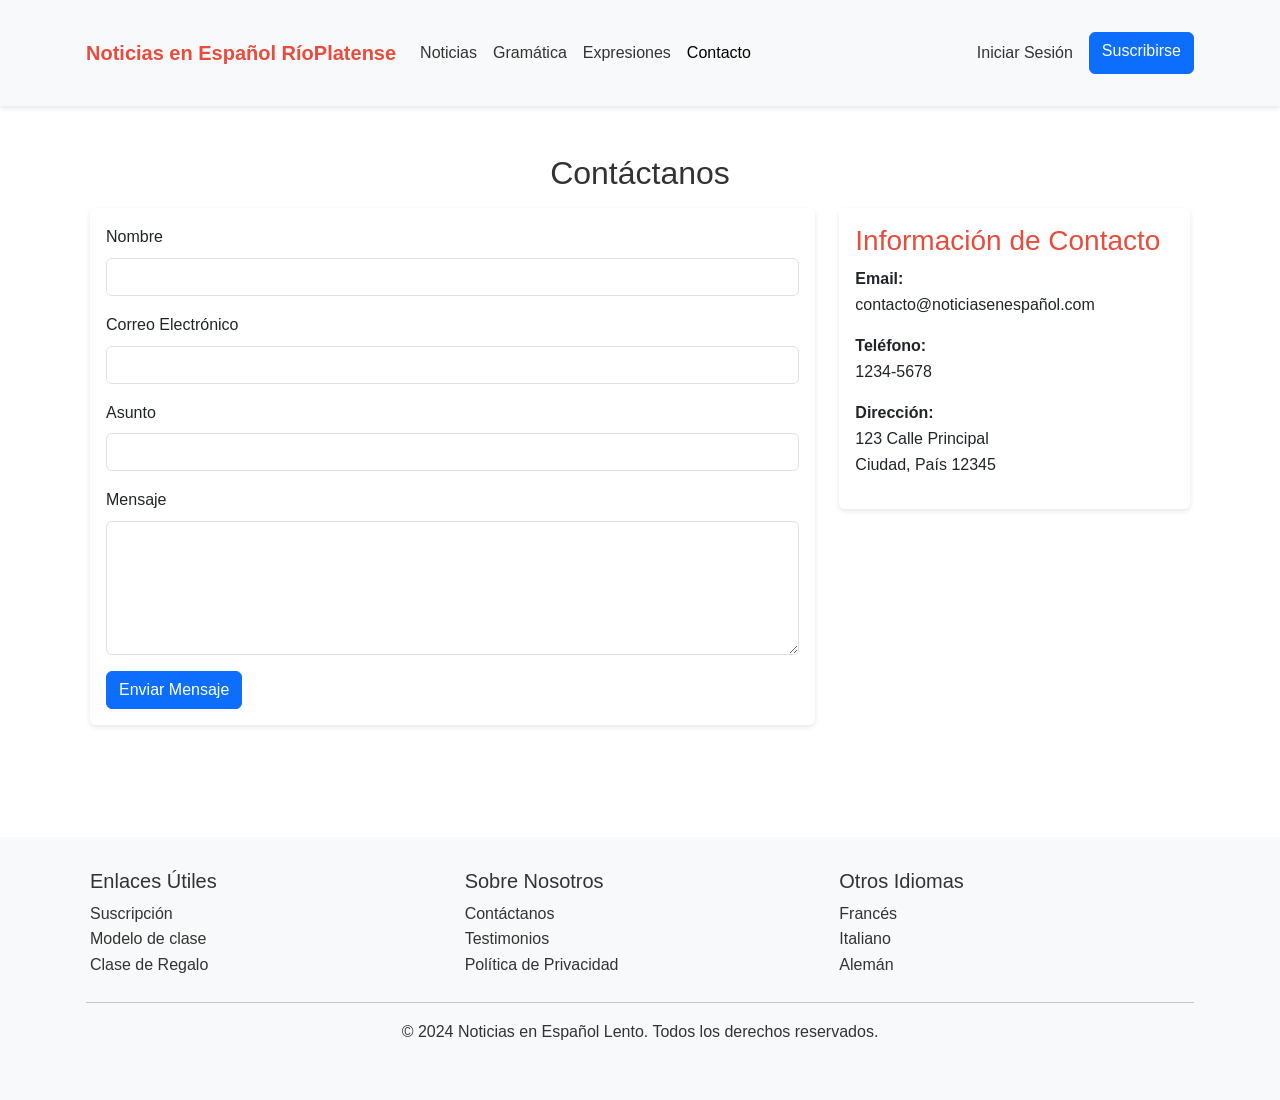
<file: news/pages/contacto.html>
<!DOCTYPE html>
<html lang="es">
<head>
    <meta charset="UTF-8">
    <meta name="viewport" content="width=device-width, initial-scale=1.0">
    <meta name="description" content="Contacta con nuestro equipo de Noticias en Español Lento. Soporte, consultas, sugerencias y atención personalizada para estudiantes del idioma.">
    <meta name="keywords" content="contacto español, spanish contact, soporte español, ayuda español, spanish help, spanish support, consultas español, spanish learning contact, spanish tutoring, spanish assistance">
    <title>Noticias en Español Ríoplatense</title>
    <!-- Bootstrap CSS -->
    <link href="https://cdn.jsdelivr.net/npm/bootstrap@5.3.0/dist/css/bootstrap.min.css" rel="stylesheet">
    <!-- CSS personalizado -->
    <link rel="stylesheet" href="../../css/styles.css">
</head>
<body>
    <!-- Barra de navegacion superior -->
    <nav class="navbar navbar-expand-lg navbar-light bg-light">
        <div class="container">
            <a class="navbar-brand" href="../../index.html">Noticias en Español RíoPlatense</a>
            <button class="navbar-toggler" type="button" data-bs-toggle="collapse" data-bs-target="#navbarNav">
                <span class="navbar-toggler-icon"></span>
            </button>
            <div class="collapse navbar-collapse" id="navbarNav">
                <ul class="navbar-nav me-auto">
                    <li class="nav-item">
                        <a class="nav-link" href="noticias.html">Noticias</a>
                    </li>
                    <li class="nav-item">
                        <a class="nav-link" href="gramatica.html">Gramática</a>
                    </li>
                    <li class="nav-item">
                        <a class="nav-link" href="expresiones.html">Expresiones</a>
                    </li>
                    <li class="nav-item">
                        <a class="nav-link active" href="contacto.html">Contacto</a>
                    </li>
                </ul>
                <div class="navbar-nav">
                    <a class="nav-link" href="login.html">Iniciar Sesión</a>
                    <a class="btn btn-primary ms-2" href="suscribirse.html">Suscribirse</a>
                </div>
            </div>
        </div>
    </nav>

    <!-- Contenido principal -->
    <main class="container py-5">
        <h2 class="text-center mb-4">Contáctanos</h2>
        
        <div class="row">
            <!-- Formulario de contacto -->
            <div class="col-md-8 mb-4">
                <div class="card">
                    <div class="card-body">
                        <form>
                            <div class="mb-3">
                                <label for="nombre" class="form-label">Nombre</label>
                                <input type="text" class="form-control" id="nombre" required>
                            </div>
                            <div class="mb-3">
                                <label for="email" class="form-label">Correo Electrónico</label>
                                <input type="email" class="form-control" id="email" required>
                            </div>
                            <div class="mb-3">
                                <label for="asunto" class="form-label">Asunto</label>
                                <input type="text" class="form-control" id="asunto" required>
                            </div>
                            <div class="mb-3">
                                <label for="mensaje" class="form-label">Mensaje</label>
                                <textarea class="form-control" id="mensaje" rows="5" required></textarea>
                            </div>
                            <button type="submit" class="btn btn-primary">Enviar Mensaje</button>
                        </form>
                    </div>
                </div>
            </div>

            <!-- Información de contacto -->
            <div class="col-md-4 mb-4">
                <div class="card">
                    <div class="card-body">
                        <h3 class="card-title">Información de Contacto</h3>
                        <ul class="list-unstyled">
                            <li class="mb-3">
                                <strong>Email:</strong><br>
                                contacto@noticiasenespañol.com
                            </li>
                            <li class="mb-3">
                                <strong>Teléfono:</strong><br>
                                1234-5678
                            </li>
                            <li class="mb-3">
                                <strong>Dirección:</strong><br>
                                123 Calle Principal<br>
                                Ciudad, País 12345
                            </li>
                        </ul>
                    </div>
                </div>
            </div>
        </div>
    </main>

    <!-- Footer -->
    <footer class="footer bg-light py-4">
        <div class="container">
            <div class="row">
                <div class="col-md-4">
                    <h5>Enlaces Útiles</h5>
                    <ul class="list-unstyled">
                        <li><a href="suscribirse.html">Suscripción</a></li>
                        <li><a href="gramatica.html">Modelo de clase</a></li>
                        <li><a href="planes.html">Clase de Regalo</a></li>
                    </ul>
                </div>
                <div class="col-md-4">
                    <h5>Sobre Nosotros</h5>
                    <ul class="list-unstyled">
                        <li><a href="contacto.html">Contáctanos</a></li>
                        <li><a href="expresiones.html">Testimonios</a></li>
                        <li><a href="privacidad.html">Política de Privacidad</a></li>
                    </ul>
                </div>
                <div class="col-md-4">
                    <h5>Otros Idiomas</h5>
                    <ul class="list-unstyled">
                        <li><a href="frances.html">Francés</a></li>
                        <li><a href="italiano.html">Italiano</a></li>
                        <li><a href="aleman.html">Alemán</a></li>
                    </ul>
                </div>
            </div>
            <hr>
            <div class="text-center">
                <p>&copy; 2024 Noticias en Español Lento. Todos los derechos reservados.</p>
            </div>
        </div>
    </footer>

    <!-- Bootstrap JS -->
    <script src="https://cdn.jsdelivr.net/npm/bootstrap@5.3.0/dist/js/bootstrap.bundle.min.js"></script>
</body>
</html>
</file>
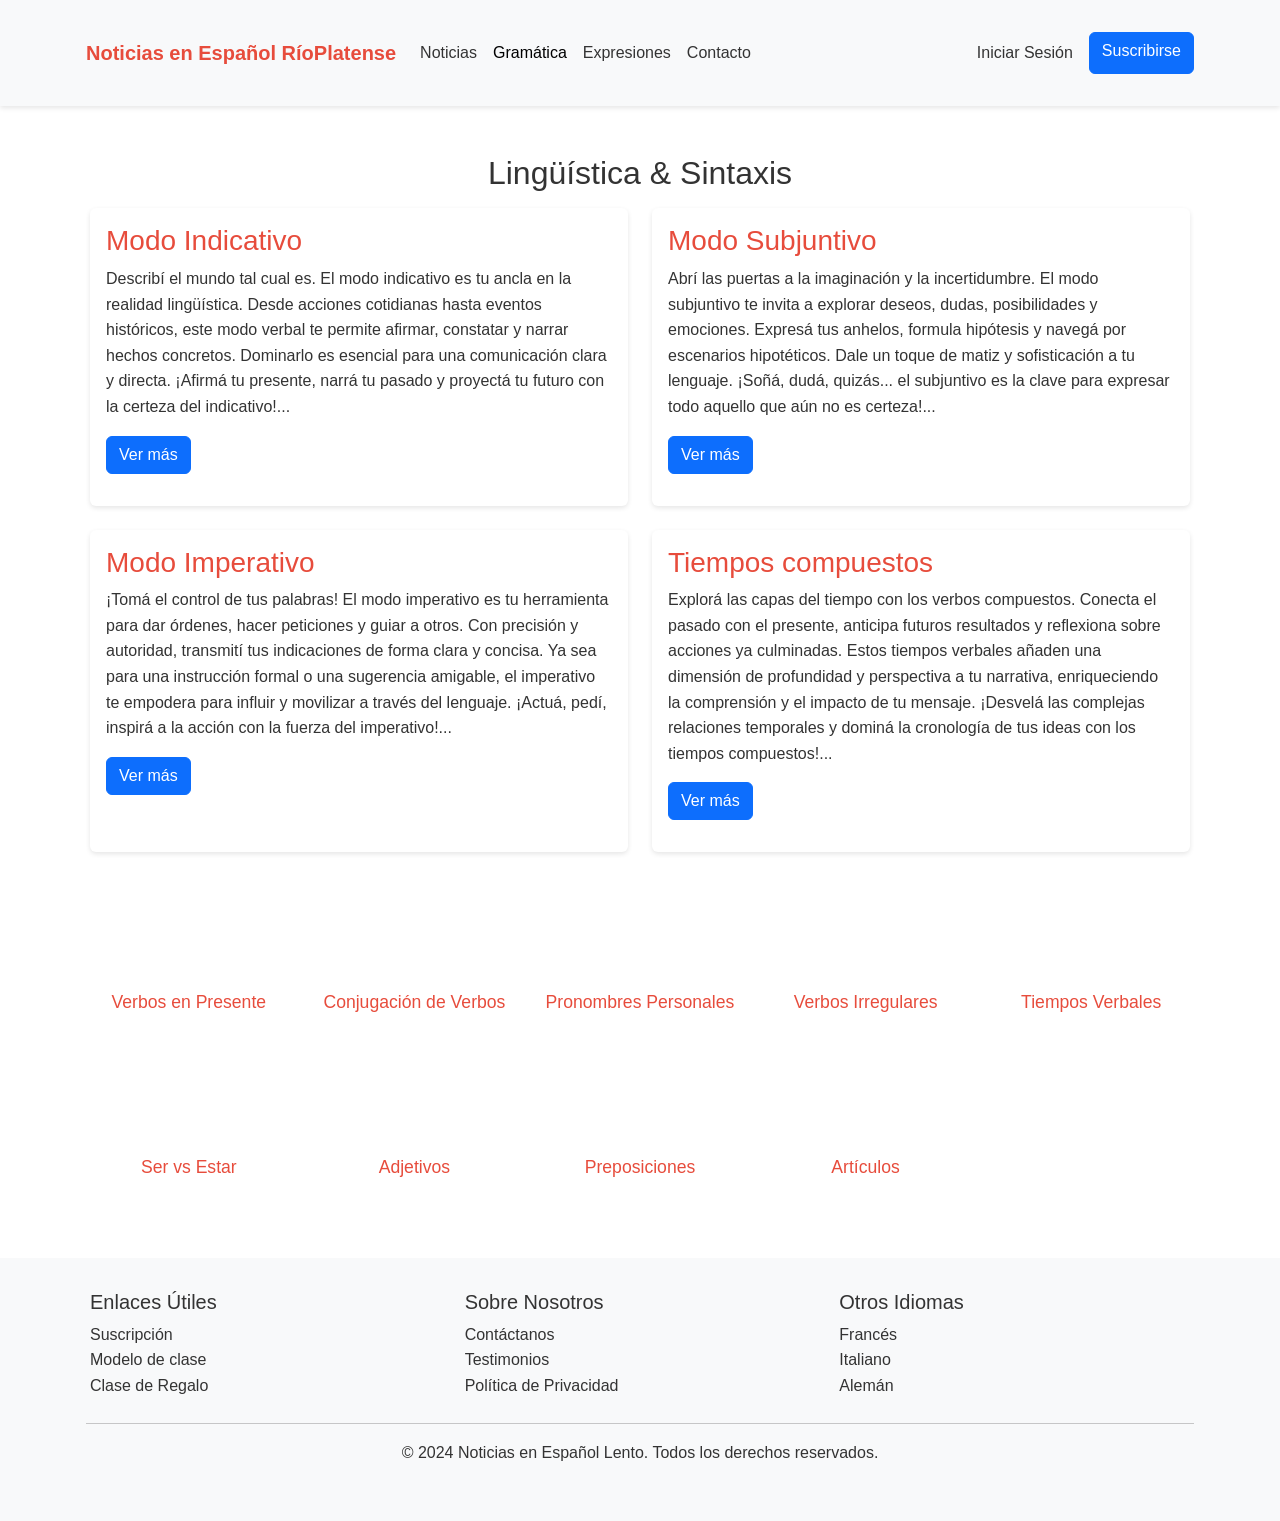
<file: news/pages/gramatica.html>
<!DOCTYPE html>
<html lang="es">
<head>
    <meta charset="UTF-8">
    <meta name="viewport" content="width=device-width, initial-scale=1.0">
    <meta name="description" content="Aprende gramática española con lecciones, videos, ejercicios prácticos, conjugación verbal, tiempos verbales, pronombres, artículos y expresiones comunes para estudiantes.">
    <meta name="keywords" content="gramática española, spanish grammar, ejercicios español, conjugación verbos, tiempos verbales, pronombres, artículos, learn spanish, aprender español, spanish lessons, verbos irregulares">
    <title>Gramatica - Noticias en Espanol Lento</title>
    <!-- Bootstrap CSS -->
    <link href="https://cdn.jsdelivr.net/npm/bootstrap@5.3.0/dist/css/bootstrap.min.css" rel="stylesheet">
    <!-- CSS personalizado -->
    <link rel="stylesheet" href="../../css/styles.css">
</head>
<body>
    <!-- Barra de navegacion superior -->
    <nav class="navbar navbar-expand-lg navbar-light bg-light">
        <div class="container">
            <a class="navbar-brand" href="../../index.html">Noticias en Español RíoPlatense</a>
            <button class="navbar-toggler" type="button" data-bs-toggle="collapse" data-bs-target="#navbarNav">
                <span class="navbar-toggler-icon"></span>
            </button>
            <div class="collapse navbar-collapse" id="navbarNav">
                <ul class="navbar-nav me-auto">
                    <li class="nav-item">
                        <a class="nav-link" href="noticias.html">Noticias</a>
                    </li>
                    <li class="nav-item">
                        <a class="nav-link active" href="gramatica.html">Gramática</a>
                    </li>
                    <li class="nav-item">
                        <a class="nav-link" href="expresiones.html">Expresiones</a>
                    </li>
                    <li class="nav-item">
                        <a class="nav-link" href="contacto.html">Contacto</a>
                    </li>
                </ul>
                <div class="navbar-nav">
                    <a class="nav-link" href="login.html">Iniciar Sesión</a>
                    <a class="btn btn-primary ms-2" href="suscribirse.html">Suscribirse</a>
                </div>
            </div>
        </div>
    </nav>

    <!-- Contenido principal -->
    <main class="container py-5">
        <h2 class="text-center mb-4">Lingüística & Sintaxis</h2>
        
        <div class="row">
            <!-- Leccion 1 -->
            <div class="col-md-6 mb-4">
                <div class="card h-100">
                    <div class="card-body">
                        <h3 class="card-title">Modo Indicativo</h3>
                        <p class="card-text">Describí el mundo tal cual es. El modo indicativo es tu ancla en la realidad lingüística. Desde acciones cotidianas hasta eventos históricos, este modo verbal te permite afirmar, constatar y narrar hechos concretos. Dominarlo es esencial para una comunicación clara y directa. ¡Afirmá tu presente, narrá tu pasado y proyectá tu futuro con la certeza del indicativo!...</p>
                        <a href="lecciones/indicativo.html" class="btn btn-primary">Ver más</a>
                    </div>
                </div>
            </div>

            <!-- Leccion 2 -->
            <div class="col-md-6 mb-4">
                <div class="card h-100">
                    <div class="card-body">
                        <h3 class="card-title">Modo Subjuntivo</h3>
                        <p class="card-text">Abrí las puertas a la imaginación y la incertidumbre. El modo subjuntivo te invita a explorar deseos, dudas, posibilidades y emociones. Expresá tus anhelos, formula hipótesis y navegá por escenarios hipotéticos. Dale un toque de matiz y sofisticación a tu lenguaje. ¡Soñá, dudá, quizás... el subjuntivo es la clave para expresar todo aquello que aún no es certeza!...</p>
                        <a href="lecciones/subjuntivo.html" class="btn btn-primary">Ver más</a>
                    </div>
                </div>
            </div>

            <!-- Leccion 3 -->
            <div class="col-md-6 mb-4">
                <div class="card h-100">
                    <div class="card-body">
                        <h3 class="card-title">Modo Imperativo</h3>
                        <p class="card-text">¡Tomá el control de tus palabras! El modo imperativo es tu herramienta para dar órdenes, hacer peticiones y guiar a otros. Con precisión y autoridad, transmití tus indicaciones de forma clara y concisa. Ya sea para una instrucción formal o una sugerencia amigable, el imperativo te empodera para influir y movilizar a través del lenguaje. ¡Actuá, pedí, inspirá a la acción con la fuerza del imperativo!...</p>
                        <a href="lecciones/imperativo.html" class="btn btn-primary">Ver más</a>
                    </div>
                </div>
            </div>

            <!-- Leccion 4 -->
            <div class="col-md-6 mb-4">
                <div class="card h-100">
                    <div class="card-body">
                        <h3 class="card-title">Tiempos compuestos</h3>
                        <p class="card-text">Explorá las capas del tiempo con los verbos compuestos. Conecta el pasado con el presente, anticipa futuros resultados y reflexiona sobre acciones ya culminadas. Estos tiempos verbales añaden una dimensión de profundidad y perspectiva a tu narrativa, enriqueciendo la comprensión y el impacto de tu mensaje. ¡Desvelá las complejas relaciones temporales y dominá la cronología de tus ideas con los tiempos compuestos!...</p>
                        <a href="lecciones/tiempos-compuestos.html" class="btn btn-primary">Ver más</a>
                    </div>
                </div>
            </div>
        </div>

        <!-- Grid de Videos -->
        <div class="grid-container">
            <div class="video-item">
                <iframe src="https://www.youtube.com/embed/VIDEO_ID_1" title="Verbos en Presente" allow="accelerometer; autoplay; clipboard-write; encrypted-media; gyroscope; picture-in-picture" allowfullscreen></iframe>
                <h4>Verbos en Presente</h4>
            </div>
            <div class="video-item">
                <iframe src="https://www.youtube.com/embed/VIDEO_ID_2" title="Conjugación de Verbos" allow="accelerometer; autoplay; clipboard-write; encrypted-media; gyroscope; picture-in-picture" allowfullscreen></iframe>
                <h4>Conjugación de Verbos</h4>
            </div>
            <div class="video-item">
                <iframe src="https://www.youtube.com/embed/VIDEO_ID_3" title="Pronombres Personales" allow="accelerometer; autoplay; clipboard-write; encrypted-media; gyroscope; picture-in-picture" allowfullscreen></iframe>
                <h4>Pronombres Personales</h4>
            </div>
            <div class="video-item">
                <iframe src="https://www.youtube.com/embed/VIDEO_ID_4" title="Verbos Irregulares" allow="accelerometer; autoplay; clipboard-write; encrypted-media; gyroscope; picture-in-picture" allowfullscreen></iframe>
                <h4>Verbos Irregulares</h4>
            </div>
            <div class="video-item">
                <iframe src="https://www.youtube.com/embed/VIDEO_ID_5" title="Tiempos Verbales" allow="accelerometer; autoplay; clipboard-write; encrypted-media; gyroscope; picture-in-picture" allowfullscreen></iframe>
                <h4>Tiempos Verbales</h4>
            </div>
            <div class="video-item">
                <iframe src="https://www.youtube.com/embed/VIDEO_ID_6" title="Ser vs Estar" allow="accelerometer; autoplay; clipboard-write; encrypted-media; gyroscope; picture-in-picture" allowfullscreen></iframe>
                <h4>Ser vs Estar</h4>
            </div>
            <div class="video-item">
                <iframe src="https://www.youtube.com/embed/VIDEO_ID_7" title="Adjetivos" allow="accelerometer; autoplay; clipboard-write; encrypted-media; gyroscope; picture-in-picture" allowfullscreen></iframe>
                <h4>Adjetivos</h4>
            </div>
            <div class="video-item">
                <iframe src="https://www.youtube.com/embed/VIDEO_ID_8" title="Preposiciones" allow="accelerometer; autoplay; clipboard-write; encrypted-media; gyroscope; picture-in-picture" allowfullscreen></iframe>
                <h4>Preposiciones</h4>
            </div>
            <div class="video-item">
                <iframe src="https://www.youtube.com/embed/VIDEO_ID_9" title="Artículos" allow="accelerometer; autoplay; clipboard-write; encrypted-media; gyroscope; picture-in-picture" allowfullscreen></iframe>
                <h4>Artículos</h4>
            </div>
        </div>
    </main>

    <!-- Footer -->
    <footer class="footer bg-light py-4">
        <div class="container">
            <div class="row">
                <div class="col-md-4">
                    <h5>Enlaces Útiles</h5>
                    <ul class="list-unstyled">
                        <li><a href="suscribirse.html">Suscripción</a></li>
                        <li><a href="gramatica.html">Modelo de clase</a></li>
                        <li><a href="planes.html">Clase de Regalo</a></li>
                    </ul>
                </div>
                <div class="col-md-4">
                    <h5>Sobre Nosotros</h5>
                    <ul class="list-unstyled">
                        <li><a href="contacto.html">Contáctanos</a></li>
                        <li><a href="expresiones.html">Testimonios</a></li>
                        <li><a href="privacidad.html">Política de Privacidad</a></li>
                    </ul>
                </div>
                <div class="col-md-4">
                    <h5>Otros Idiomas</h5>
                    <ul class="list-unstyled">
                        <li><a href="frances.html">Francés</a></li>
                        <li><a href="italiano.html">Italiano</a></li>
                        <li><a href="aleman.html">Alemán</a></li>
                    </ul>
                </div>
            </div>
            <hr>
            <div class="text-center">
                <p>&copy; 2024 Noticias en Español Lento. Todos los derechos reservados.</p>
            </div>
        </div>
    </footer>

    <!-- Bootstrap JS -->
    <script src="https://cdn.jsdelivr.net/npm/bootstrap@5.3.0/dist/js/bootstrap.bundle.min.js"></script>
</body>
</html>
</file>
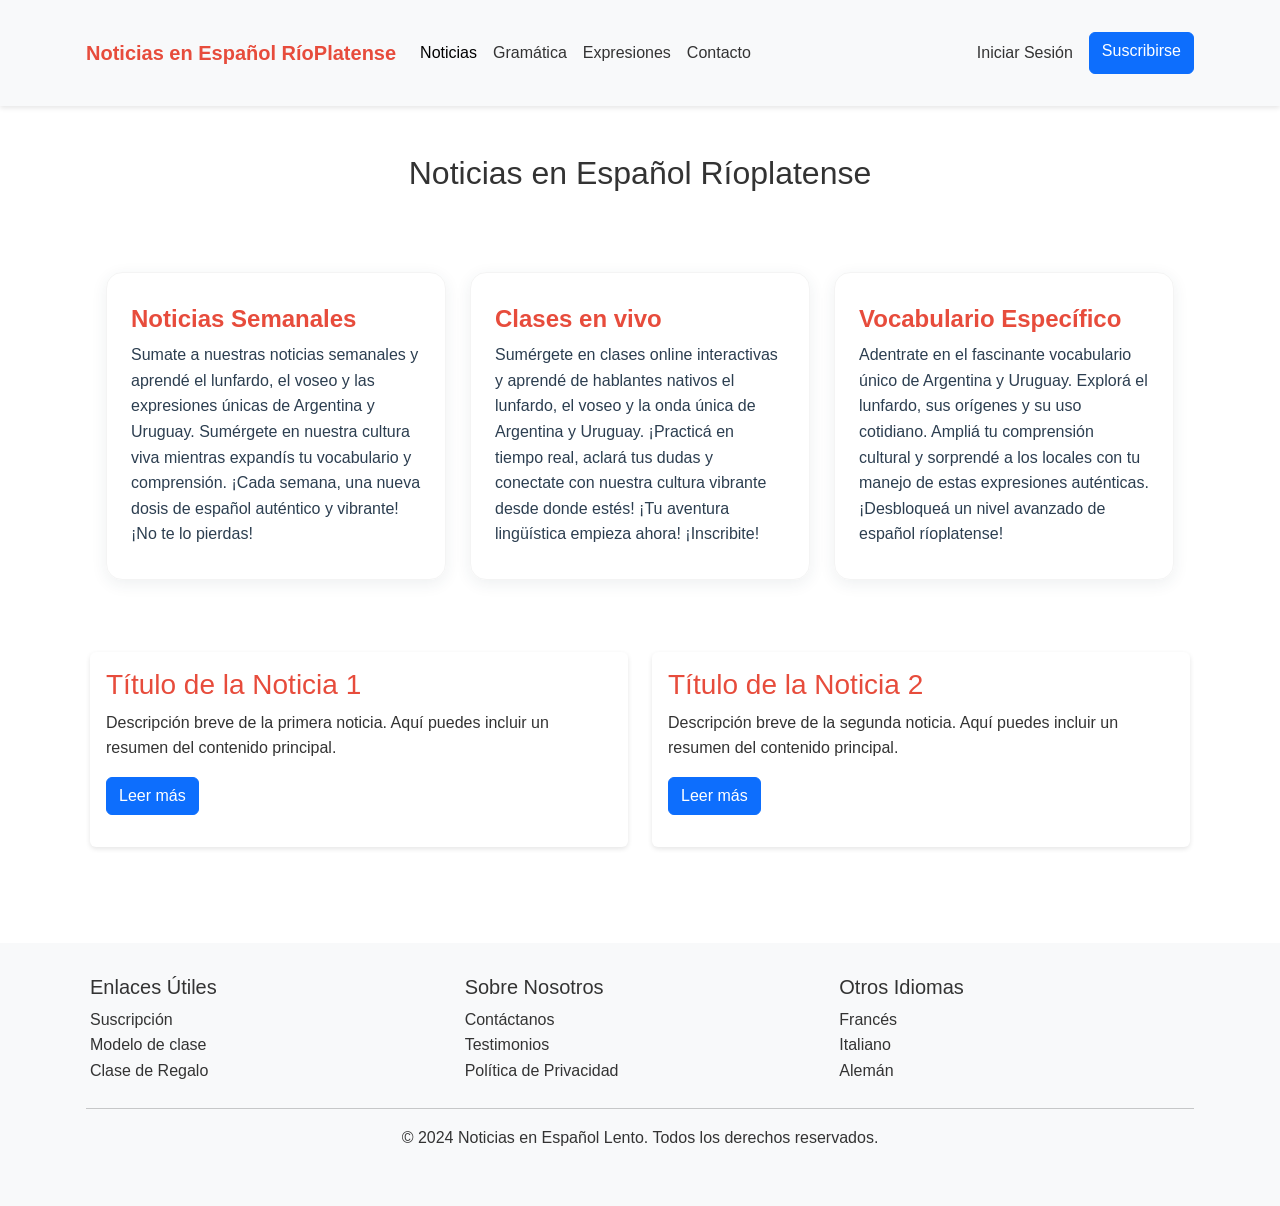
<file: news/pages/noticias.html>
<!DOCTYPE html>
<html lang="es">
<head>
    <meta charset="UTF-8">
    <meta name="viewport" content="width=device-width, initial-scale=1.0">
    <meta name="description" content="Lee noticias actuales en español simplificado. Actualidad, cultura, deportes, tecnología y más, con vocabulario adaptado para estudiantes del idioma.">
    <meta name="keywords" content="noticias español, spanish news, actualidad española, noticias fáciles, spanish current events, noticias para estudiantes, easy spanish news, spanish reading, spanish media, noticias adaptadas">
    <title>Noticias - Noticias en Espanol Lento</title>
    <!-- Bootstrap CSS -->
    <link href="https://cdn.jsdelivr.net/npm/bootstrap@5.3.0/dist/css/bootstrap.min.css" rel="stylesheet">
    <!-- CSS personalizado -->
    <link rel="stylesheet" href="../../css/styles.css">
</head>
<body>
    <!-- Barra de navegacion superior -->
    <nav class="navbar navbar-expand-lg navbar-light bg-light">
        <div class="container">
            <a class="navbar-brand" href="../../index.html">Noticias en Español RíoPlatense</a>
            <button class="navbar-toggler" type="button" data-bs-toggle="collapse" data-bs-target="#navbarNav">
                <span class="navbar-toggler-icon"></span>
            </button>
            <div class="collapse navbar-collapse" id="navbarNav">
                <ul class="navbar-nav me-auto">
                    <li class="nav-item">
                        <a class="nav-link active" href="noticias.html">Noticias</a>
                    </li>
                    <li class="nav-item">
                        <a class="nav-link" href="gramatica.html">Gramática</a>
                    </li>
                    <li class="nav-item">
                        <a class="nav-link" href="expresiones.html">Expresiones</a>
                    </li>
                    <li class="nav-item">
                        <a class="nav-link" href="contacto.html">Contacto</a>
                    </li>
                </ul>
                <div class="navbar-nav">
                    <a class="nav-link" href="login.html">Iniciar Sesión</a>
                    <a class="btn btn-primary ms-2" href="suscribirse.html">Suscribirse</a>
                </div>
            </div>
        </div>
    </nav>

    <!-- Contenido principal -->
    <main class="container py-5">
        <h2 class="text-center mb-4">Noticias en Español Ríoplatense</h2>

        <section class="features py-5">
            <div class="container">
                <div class="row text-center">
                    <div class="col-md-4">
                        <div class="feature-card">
                            <h3>Noticias Semanales</h3>
                            <p>Sumate a nuestras noticias semanales y aprendé el lunfardo, el voseo y las expresiones únicas de Argentina y Uruguay. Sumérgete en nuestra cultura viva mientras expandís tu vocabulario y comprensión. ¡Cada semana, una nueva dosis de español auténtico y vibrante! ¡No te lo pierdas!</p>
                        </div>
                    </div>
                    <div class="col-md-4">
                        <div class="feature-card">
                            <h3>Clases en vivo</h3>
                            <p>Sumérgete en clases online interactivas y aprendé de hablantes nativos el lunfardo, el voseo y la onda única de Argentina y Uruguay. ¡Practicá en tiempo real, aclará tus dudas y conectate con nuestra cultura vibrante desde donde estés! ¡Tu aventura lingüística empieza ahora! ¡Inscribite!</p>
                        </div>
                    </div>
                    <div class="col-md-4">
                        <div class="feature-card">
                            <h3>Vocabulario Específico</h3>
                            <p>Adentrate en el fascinante vocabulario único de Argentina y Uruguay. Explorá el lunfardo, sus orígenes y su uso cotidiano. Ampliá tu comprensión cultural y sorprendé a los locales con tu manejo de estas expresiones auténticas. ¡Desbloqueá un nivel avanzado de español ríoplatense!</p>
                        </div>
                    </div>
                </div>
            </div>
        </section>
                
        <div class="row">
            <!-- Noticia 1 -->
            <div class="col-md-6 mb-4">
                <div class="card h-100">
                    <div class="card-body">
                        <h3 class="card-title">Título de la Noticia 1</h3>
                        <p class="card-text">Descripción breve de la primera noticia. Aquí puedes incluir un resumen del contenido principal.</p>
                        <a href="noticia1.html" class="btn btn-primary">Leer más</a>
                    </div>
                </div>
            </div>

            <!-- Noticia 2 -->
            <div class="col-md-6 mb-4">
                <div class="card h-100">
                    <div class="card-body">
                        <h3 class="card-title">Título de la Noticia 2</h3>
                        <p class="card-text">Descripción breve de la segunda noticia. Aquí puedes incluir un resumen del contenido principal.</p>
                        <a href="noticia2.html" class="btn btn-primary">Leer más</a>
                    </div>
                </div>
            </div>
        </div>
    </main>

    <!-- Footer -->
    <footer class="footer bg-light py-4">
        <div class="container">
            <div class="row">
                <div class="col-md-4">
                    <h5>Enlaces Útiles</h5>
                    <ul class="list-unstyled">
                        <li><a href="suscribirse.html">Suscripción</a></li>
                        <li><a href="gramatica.html">Modelo de clase</a></li>
                        <li><a href="planes.html">Clase de Regalo</a></li>
                    </ul>
                </div>
                <div class="col-md-4">
                    <h5>Sobre Nosotros</h5>
                    <ul class="list-unstyled">
                        <li><a href="contacto.html">Contáctanos</a></li>
                        <li><a href="expresiones.html">Testimonios</a></li>
                        <li><a href="privacidad.html">Política de Privacidad</a></li>
                    </ul>
                </div>
                <div class="col-md-4">
                    <h5>Otros Idiomas</h5>
                    <ul class="list-unstyled">
                        <li><a href="frances.html">Francés</a></li>
                        <li><a href="italiano.html">Italiano</a></li>
                        <li><a href="aleman.html">Alemán</a></li>
                    </ul>
                </div>
            </div>
            <hr>
            <div class="text-center">
                <p>&copy; 2024 Noticias en Español Lento. Todos los derechos reservados.</p>
            </div>
        </div>
    </footer>

    <!-- Bootstrap JS -->
    <script src="https://cdn.jsdelivr.net/npm/bootstrap@5.3.0/dist/js/bootstrap.bundle.min.js"></script>
</body>
</html>
</file>
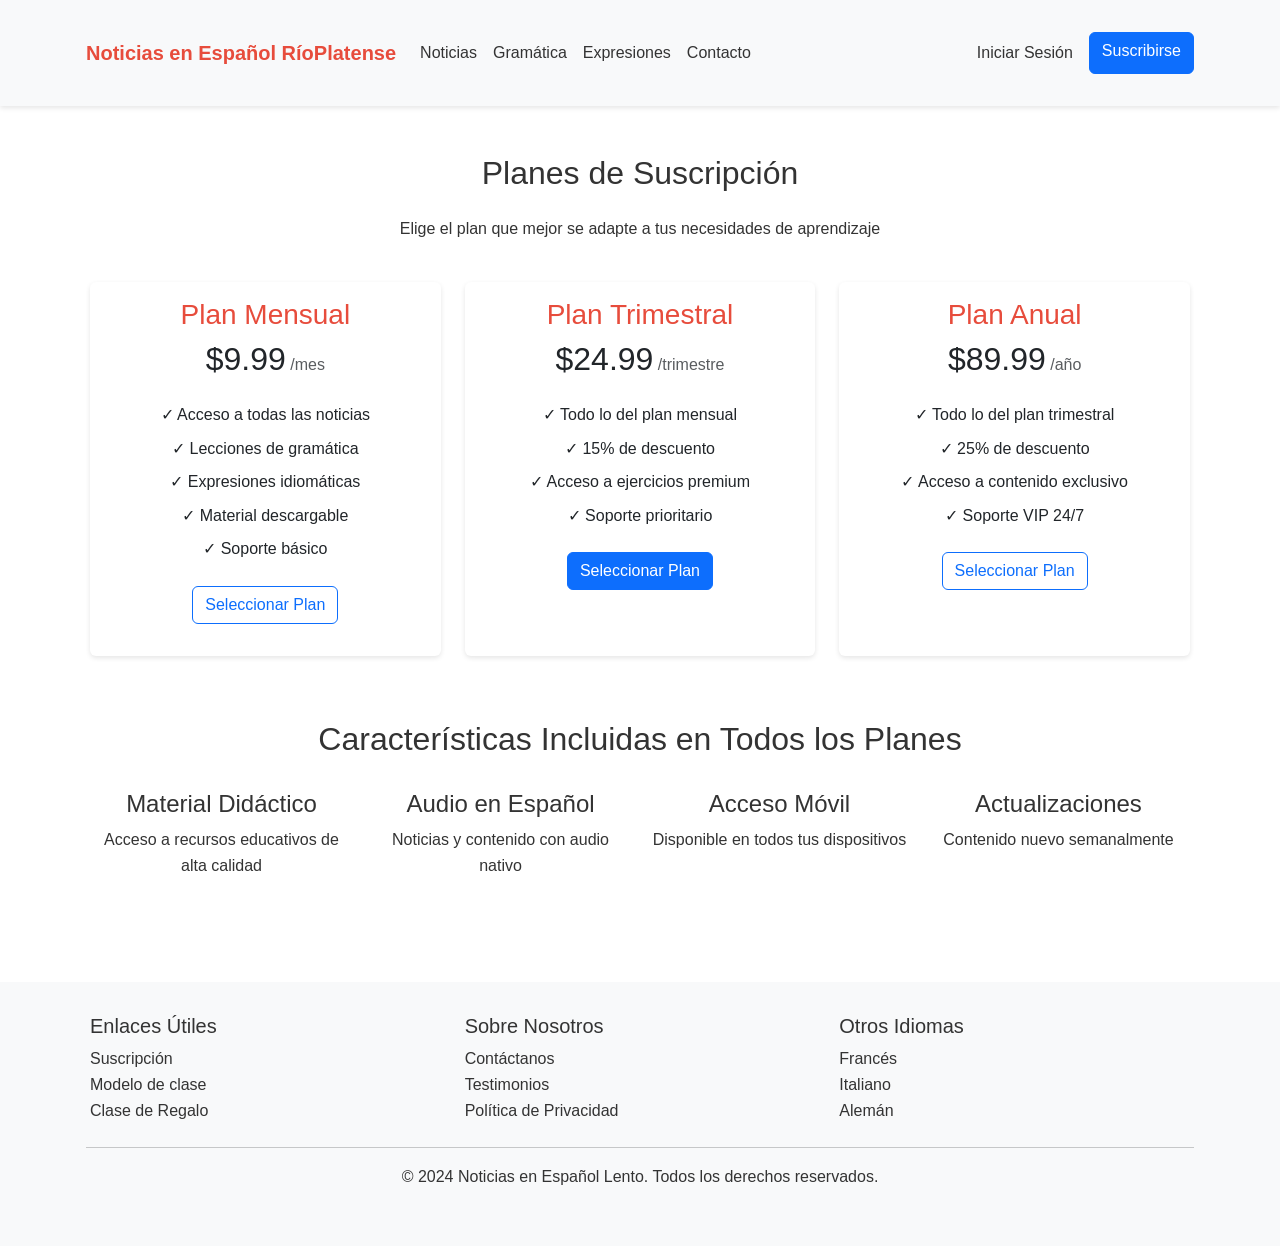
<file: news/pages/planes.html>
<!DOCTYPE html>
<html lang="es">
<head>
    <meta charset="UTF-8">
    <meta name="viewport" content="width=device-width, initial-scale=1.0">
    <meta name="description" content="Planes de suscripción para aprender español. Accede a noticias, ejercicios, recursos didácticos y contenido premium para mejorar tu nivel.">
    <meta name="keywords" content="planes español, spanish subscription, cursos español, spanish courses, aprender español, learn spanish, spanish learning plans, spanish premium, spanish membership, spanish classes">
    <title>Planes - Noticias en Espanol Lento</title>
    <!-- Bootstrap CSS -->
    <link href="https://cdn.jsdelivr.net/npm/bootstrap@5.3.0/dist/css/bootstrap.min.css" rel="stylesheet">
    <!-- CSS personalizado -->
    <link rel="stylesheet" href="../../css/styles.css">
</head>
<body>
    <!-- Barra de navegacion superior -->
    <nav class="navbar navbar-expand-lg navbar-light bg-light">
        <div class="container">
            <a class="navbar-brand" href="../../index.html">Noticias en Español RíoPlatense</a>
            <button class="navbar-toggler" type="button" data-bs-toggle="collapse" data-bs-target="#navbarNav">
                <span class="navbar-toggler-icon"></span>
            </button>
            <div class="collapse navbar-collapse" id="navbarNav">
                <ul class="navbar-nav me-auto">
                    <li class="nav-item">
                        <a class="nav-link" href="noticias.html">Noticias</a>
                    </li>
                    <li class="nav-item">
                        <a class="nav-link" href="gramatica.html">Gramática</a>
                    </li>
                    <li class="nav-item">
                        <a class="nav-link" href="expresiones.html">Expresiones</a>
                    </li>
                    <li class="nav-item">
                        <a class="nav-link" href="contacto.html">Contacto</a>
                    </li>
                </ul>
                <div class="navbar-nav">
                    <a class="nav-link" href="login.html">Iniciar Sesión</a>
                    <a class="btn btn-primary ms-2" href="suscribirse.html">Suscribirse</a>
                </div>
            </div>
        </div>
    </nav>

    <!-- Contenido principal -->
    <main class="container py-5">
        <h2 class="text-center mb-4">Planes de Suscripción</h2>
        <p class="text-center mb-5">Elige el plan que mejor se adapte a tus necesidades de aprendizaje</p>
        
        <div class="row">
            <!-- Plan Mensual -->
            <div class="col-md-4 mb-4">
                <div class="card h-100">
                    <div class="card-body text-center">
                        <h3 class="card-title">Plan Mensual</h3>
                        <div class="pricing mb-4">
                            <span class="h2">$9.99</span>
                            <span class="text-muted">/mes</span>
                        </div>
                        <ul class="list-unstyled mb-4">
                            <li class="mb-2">✓ Acceso a todas las noticias</li>
                            <li class="mb-2">✓ Lecciones de gramática</li>
                            <li class="mb-2">✓ Expresiones idiomáticas</li>
                            <li class="mb-2">✓ Material descargable</li>
                            <li class="mb-2">✓ Soporte básico</li>
                        </ul>
                        <a href="suscribirse.html" class="btn btn-outline-primary">Seleccionar Plan</a>
                    </div>
                </div>
            </div>

            <!-- Plan Trimestral -->
            <div class="col-md-4 mb-4">
                <div class="card h-100 border-primary">
                    <div class="card-body text-center">
                        <h3 class="card-title">Plan Trimestral</h3>
                        <div class="pricing mb-4">
                            <span class="h2">$24.99</span>
                            <span class="text-muted">/trimestre</span>
                        </div>
                        <ul class="list-unstyled mb-4">
                            <li class="mb-2">✓ Todo lo del plan mensual</li>
                            <li class="mb-2">✓ 15% de descuento</li>
                            <li class="mb-2">✓ Acceso a ejercicios premium</li>
                            <li class="mb-2">✓ Soporte prioritario</li>
                        </ul>
                        <a href="suscribirse.html" class="btn btn-primary">Seleccionar Plan</a>
                    </div>
                </div>
            </div>

            <!-- Plan Anual -->
            <div class="col-md-4 mb-4">
                <div class="card h-100">
                    <div class="card-body text-center">
                        <h3 class="card-title">Plan Anual</h3>
                        <div class="pricing mb-4">
                            <span class="h2">$89.99</span>
                            <span class="text-muted">/año</span>
                        </div>
                        <ul class="list-unstyled mb-4">
                            <li class="mb-2">✓ Todo lo del plan trimestral</li>
                            <li class="mb-2">✓ 25% de descuento</li>
                            <li class="mb-2">✓ Acceso a contenido exclusivo</li>
                            <li class="mb-2">✓ Soporte VIP 24/7</li>
                        </ul>
                        <a href="suscribirse.html" class="btn btn-outline-primary">Seleccionar Plan</a>
                    </div>
                </div>
            </div>
        </div>

        <!-- Características Incluidas en Todos los Planes -->
        <div class="row mt-5">
            <div class="col-12">
                <h2 class="text-center mb-4">Características Incluidas en Todos los Planes</h2>
                <div class="row">
                    <div class="col-md-3 text-center mb-4">
                        <div class="feature-icon mb-3">
                            <i class="fas fa-book"></i>
                        </div>
                        <h4>Material Didáctico</h4>
                        <p>Acceso a recursos educativos de alta calidad</p>
                    </div>
                    <div class="col-md-3 text-center mb-4">
                        <div class="feature-icon mb-3">
                            <i class="fas fa-headphones"></i>
                        </div>
                        <h4>Audio en Español</h4>
                        <p>Noticias y contenido con audio nativo</p>
                    </div>
                    <div class="col-md-3 text-center mb-4">
                        <div class="feature-icon mb-3">
                            <i class="fas fa-mobile-alt"></i>
                        </div>
                        <h4>Acceso Móvil</h4>
                        <p>Disponible en todos tus dispositivos</p>
                    </div>
                    <div class="col-md-3 text-center mb-4">
                        <div class="feature-icon mb-3">
                            <i class="fas fa-sync"></i>
                        </div>
                        <h4>Actualizaciones</h4>
                        <p>Contenido nuevo semanalmente</p>
                    </div>
                </div>
            </div>
        </div>
    </main>

    <!-- Footer -->
    <footer class="footer bg-light py-4">
        <div class="container">
            <div class="row">
                <div class="col-md-4">
                    <h5>Enlaces Útiles</h5>
                    <ul class="list-unstyled">
                        <li><a href="suscribirse.html">Suscripción</a></li>
                        <li><a href="gramatica.html">Modelo de clase</a></li>
                        <li><a href="planes.html">Clase de Regalo</a></li>
                    </ul>
                </div>
                <div class="col-md-4">
                    <h5>Sobre Nosotros</h5>
                    <ul class="list-unstyled">
                        <li><a href="contacto.html">Contáctanos</a></li>
                        <li><a href="expresiones.html">Testimonios</a></li>
                        <li><a href="privacidad.html">Política de Privacidad</a></li>
                    </ul>
                </div>
                <div class="col-md-4">
                    <h5>Otros Idiomas</h5>
                    <ul class="list-unstyled">
                        <li><a href="frances.html">Francés</a></li>
                        <li><a href="italiano.html">Italiano</a></li>
                        <li><a href="aleman.html">Alemán</a></li>
                    </ul>
                </div>
            </div>
            <hr>
            <div class="text-center">
                <p>&copy; 2024 Noticias en Español Lento. Todos los derechos reservados.</p>
            </div>
        </div>
    </footer>

    <!-- Bootstrap JS -->
    <script src="https://cdn.jsdelivr.net/npm/bootstrap@5.3.0/dist/js/bootstrap.bundle.min.js"></script>
</body>
</html>
</file>
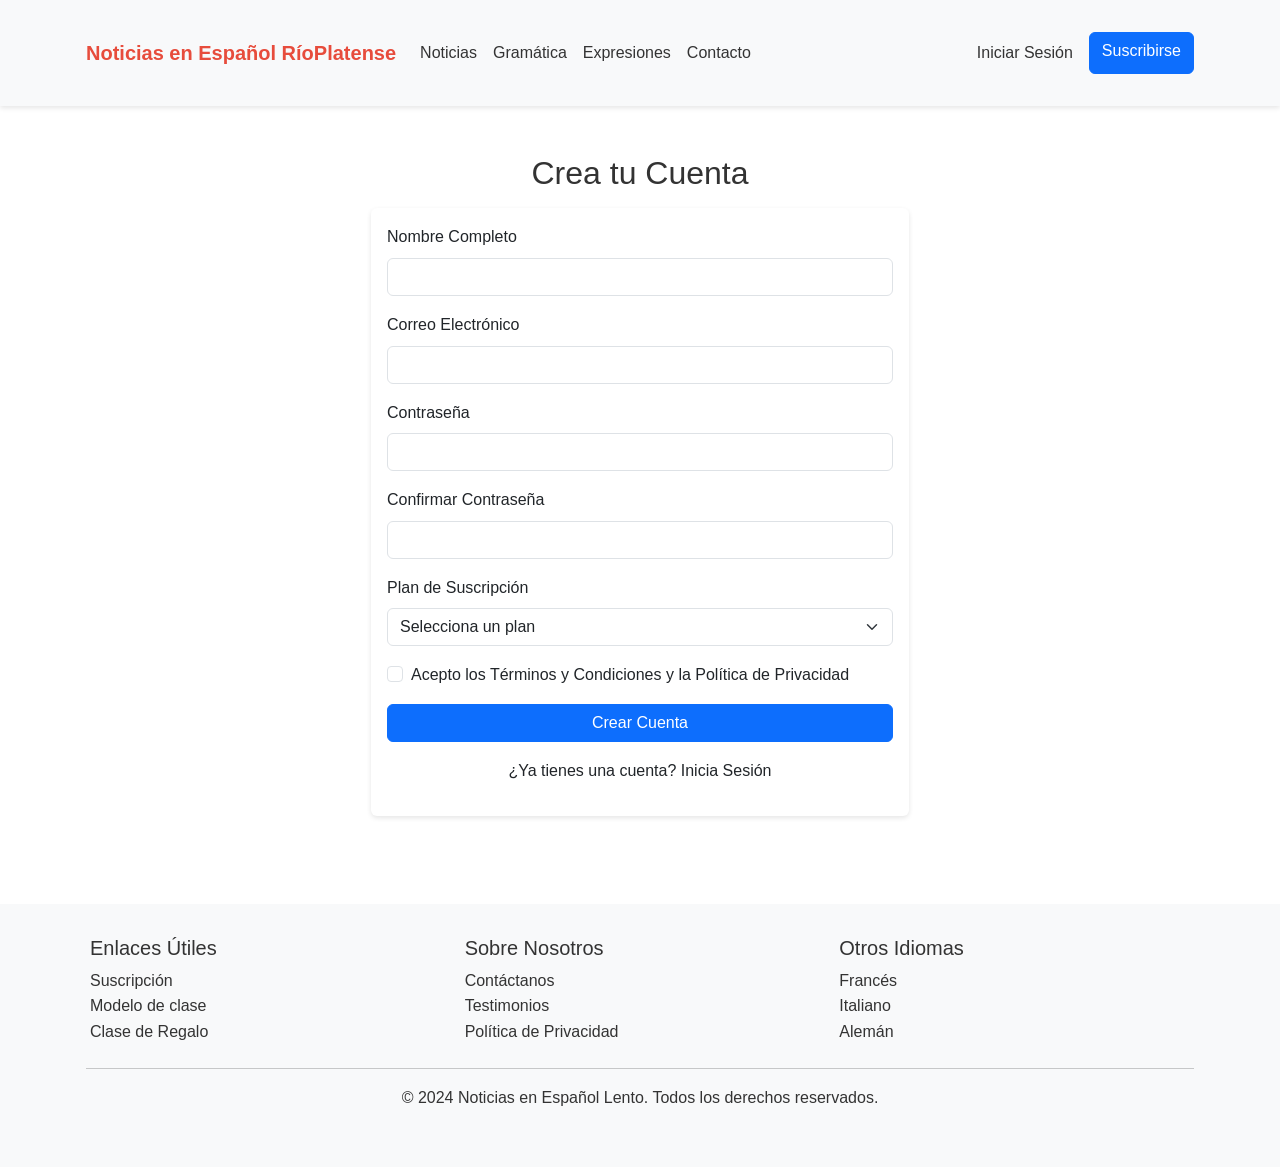
<file: news/pages/suscribirse.html>
<!DOCTYPE html>
<html lang="es">
<head>
    <meta charset="UTF-8">
    <meta name="viewport" content="width=device-width, initial-scale=1.0">
    <meta name="description" content="Suscríbete a Noticias en Español Lento. Acceso ilimitado a noticias, ejercicios, recursos y contenido premium para aprender español.">
    <meta name="keywords" content="suscripción español, spanish subscription, registro español, spanish signup, membresía español, spanish membership, acceso premium, spanish access, spanish learning, spanish news subscription">
    <title>Suscribirse - Noticias en Espanol Lento</title>
    <!-- Bootstrap CSS -->
    <link href="https://cdn.jsdelivr.net/npm/bootstrap@5.3.0/dist/css/bootstrap.min.css" rel="stylesheet">
    <!-- CSS personalizado -->
    <link rel="stylesheet" href="../../css/styles.css">
</head>
<body>
    <!-- Barra de navegacion superior -->
    <nav class="navbar navbar-expand-lg navbar-light bg-light">
        <div class="container">
            <a class="navbar-brand" href="../../index.html">Noticias en Español RíoPlatense</a>
            <button class="navbar-toggler" type="button" data-bs-toggle="collapse" data-bs-target="#navbarNav">
                <span class="navbar-toggler-icon"></span>
            </button>
            <div class="collapse navbar-collapse" id="navbarNav">
                <ul class="navbar-nav me-auto">
                    <li class="nav-item">
                        <a class="nav-link" href="noticias.html">Noticias</a>
                    </li>
                    <li class="nav-item">
                        <a class="nav-link" href="gramatica.html">Gramática</a>
                    </li>
                    <li class="nav-item">
                        <a class="nav-link" href="expresiones.html">Expresiones</a>
                    </li>
                    <li class="nav-item">
                        <a class="nav-link" href="contacto.html">Contacto</a>
                    </li>
                </ul>
                <div class="navbar-nav">
                    <a class="nav-link" href="login.html">Iniciar Sesión</a>
                    <a class="btn btn-primary ms-2" href="suscribirse.html">Suscribirse</a>
                </div>
            </div>
        </div>
    </nav>

    <!-- Contenido principal -->
    <main class="container py-5">
        <h2 class="text-center mb-4">Crea tu Cuenta</h2>
        
        <div class="row justify-content-center">
            <div class="col-md-6">
                <div class="card">
                    <div class="card-body">
                        <form>
                            <div class="mb-3">
                                <label for="nombre" class="form-label">Nombre Completo</label>
                                <input type="text" class="form-control" id="nombre" required>
                            </div>
                            <div class="mb-3">
                                <label for="email" class="form-label">Correo Electrónico</label>
                                <input type="email" class="form-control" id="email" required>
                            </div>
                            <div class="mb-3">
                                <label for="password" class="form-label">Contraseña</label>
                                <input type="password" class="form-control" id="password" required>
                            </div>
                            <div class="mb-3">
                                <label for="confirm-password" class="form-label">Confirmar Contraseña</label>
                                <input type="password" class="form-control" id="confirm-password" required>
                            </div>
                            <div class="mb-3">
                                <label for="plan" class="form-label">Plan de Suscripción</label>
                                <select class="form-select" id="plan" required>
                                    <option value="">Selecciona un plan</option>
                                    <option value="mensual">Plan Mensual - $9.99/mes</option>
                                    <option value="trimestral">Plan Trimestral - $24.99/trimestre</option>
                                    <option value="anual">Plan Anual - $89.99/año</option>
                                </select>
                            </div>
                            <div class="mb-3 form-check">
                                <input type="checkbox" class="form-check-input" id="terminos" required>
                                <label class="form-check-label" for="terminos">
                                    Acepto los <a href="terminos.html">Términos y Condiciones</a> y la <a href="privacidad.html">Política de Privacidad</a>
                                </label>
                            </div>
                            <button type="submit" class="btn btn-primary w-100">Crear Cuenta</button>
                        </form>
                        <div class="text-center mt-3">
                            <p>¿Ya tienes una cuenta? <a href="login.html">Inicia Sesión</a></p>
                        </div>
                    </div>
                </div>
            </div>
        </div>
    </main>

    <!-- Footer -->
    <footer class="footer bg-light py-4">
        <div class="container">
            <div class="row">
                <div class="col-md-4">
                    <h5>Enlaces Útiles</h5>
                    <ul class="list-unstyled">
                        <li><a href="suscribirse.html">Suscripción</a></li>
                        <li><a href="gramatica.html">Modelo de clase</a></li>
                        <li><a href="planes.html">Clase de Regalo</a></li>
                    </ul>
                </div>
                <div class="col-md-4">
                    <h5>Sobre Nosotros</h5>
                    <ul class="list-unstyled">
                        <li><a href="contacto.html">Contáctanos</a></li>
                        <li><a href="expresiones.html">Testimonios</a></li>
                        <li><a href="privacidad.html">Política de Privacidad</a></li>
                    </ul>
                </div>
                <div class="col-md-4">
                    <h5>Otros Idiomas</h5>
                    <ul class="list-unstyled">
                        <li><a href="frances.html">Francés</a></li>
                        <li><a href="italiano.html">Italiano</a></li>
                        <li><a href="aleman.html">Alemán</a></li>
                    </ul>
                </div>
            </div>
            <hr>
            <div class="text-center">
                <p>&copy; 2024 Noticias en Español Lento. Todos los derechos reservados.</p>
            </div>
        </div>
    </footer>

    <!-- Bootstrap JS -->
    <script src="https://cdn.jsdelivr.net/npm/bootstrap@5.3.0/dist/js/bootstrap.bundle.min.js"></script>
</body>
</html>
</file>
<file: css/styles.css>
*{
        margin:0;
        padding:0;
        box-sizing:border-box
    }
:root{--color-primario: #e74c3c;
    --color-secundario: #2c3e50;
    --color-claro: #f4f4f4;
    --color-oscuro: #333333;
    --color-blanco: #
}

    html{
        font-size:16px
    }
    body{
        font-family:"Arial",sans-serif;
        line-height:1.6;
        color:var(--color-oscuro);
        background-color:var(--color-blanco)
    }

.navbar{
    background-color:var(--color-blanco);
    box-shadow:0 2px 5px rgba(0,0,0,.1);
    padding:1rem 0
}
.navbar-brand{color:var(--color-primario);
    font-weight:bold
}
.navbar .nav-link{color:var(--color-oscuro);
    transition:color .3s ease
}
.navbar .nav-link:hover{color:var(--color-primario)
}
.hero{
    background-color:var(--color-claro);
    padding:2rem 0;
    text-align:center
}
.hero-title{color:var(--color-primario);
    margin-bottom:1rem
}
.hero-text{
    color:var(--color-oscuro);
    margin-bottom:1.5rem
}
.hero .imagenppal{background-image:url("../assets/img/backindex.png");
    background-size:cover;
    background-position:center;
    background-repeat:no-repeat;
    min-height:400px;
    display:flex;
    flex-direction:column;
    justify-content:center;
    align-items:center;
    color:var(--color-blanco);
    text-shadow:2px 2px 4px rgba(0,0,0,.5)
}
.hero .imagenppal h1{
    color:var(--color-blanco);
    margin-bottom:1rem
}
.hero .imagenppal p{color:var(--color-blanco);
    margin-bottom:1.5rem
}
.card{border:none;
    box-shadow:0 2px 5px rgba(0,0,0,.1);
    transition:transform .3s ease;
    margin-bottom:1rem
}
.card:hover{
    transform:translateY(-5px)
}
.card-title{
    color:var(--color-primario);
    margin-bottom:.5rem
}
.card-text{
    color:var(--color-oscuro)
}
.feature-card{
    display:block;background:var(--color-blanco);
    border-radius:1rem;
    box-shadow:0 4px 16px rgba(44,62,80,.08);
    padding:2rem 1.5rem;
    margin-bottom:1.5rem;
    transition:box-shadow .2s,transform .2s;
    color:var(--color-oscuro);
    border:1px solid var(--color-claro);
    text-align:left
}
.feature-card h3{
    color:var(--color-primario);
    margin-bottom:.5rem;
    font-size:1.5rem;
    font-weight:bold
}
.feature-card p{
    color:var(--color-secundario);
    font-size:1rem;
    margin-bottom:0
}
.feature-card:hover{
    box-shadow:0 8px 32px rgba(44,62,80,.15);
    transform:translateY(-6px) scale(1.03);
    text-decoration:none
}
.container{
    padding:1rem
}
.row{
    margin:-0.5rem
}
.col{
    padding:.5rem
}
.section{
    padding:2rem 0
}
.grid-container{
    display:grid;
    grid-template-columns:repeat(auto-fit, minmax(200px, 1fr));
    gap:20px
}
.video-item{
    display:flex;
    flex-direction:column;
    align-items:center
}
.video-item iframe{
    width:100%;
    aspect-ratio:16/9;
    border-radius:.5rem;
    margin-bottom:.5rem
}
.video-item h4{
    margin:0;
    color:var(--color-primario);
    font-size:1.1rem;
    text-align:center
}
.items{
    display:grid;
    grid-template-columns:repeat(3, 1fr);
    grid-template-rows:repeat(3, 1fr);
    gap:20px
}
.items iframe{
    width:100%;
    min-height:180px;
    aspect-ratio:16/9;
    border:none;
    border-radius:.5rem;
    margin-bottom:.5rem
}
.items h4{
    margin:0;
    color:var(--color-primario);
    font-size:1.1rem;
    text-align:center
}
.footer{
    background-color:var(--color-secundario);
    color:var(--color-blanco);
    padding:2rem 0;
    margin-top:2rem
}
.footer-title{
    color:var(--color-blanco);
    margin-bottom:1rem
}
.footer-link{
    color:var(--color-claro);
    transition:color .3s ease
}
.footer-link:hover{
    color:var(--color-primario)
}
    
a{
    text-decoration:none;
    color:inherit
}  
a:hover{
    text-decoration:none
}
ul,ol{
    list-style:none
}
img{
    max-width:100%;height:auto
}
@media(max-width: 576px){
    .container{padding:.5rem}
    .hero{padding:1.5rem 0}
}
@media(max-width: 768px){
    .navbar{padding:.5rem 0}
    .section{padding:1.5rem 0}
}
@media(max-width: 992px){
    .footer{text-align:center}
}
    /*# sourceMappingURL=styles.css.map */
</file>
